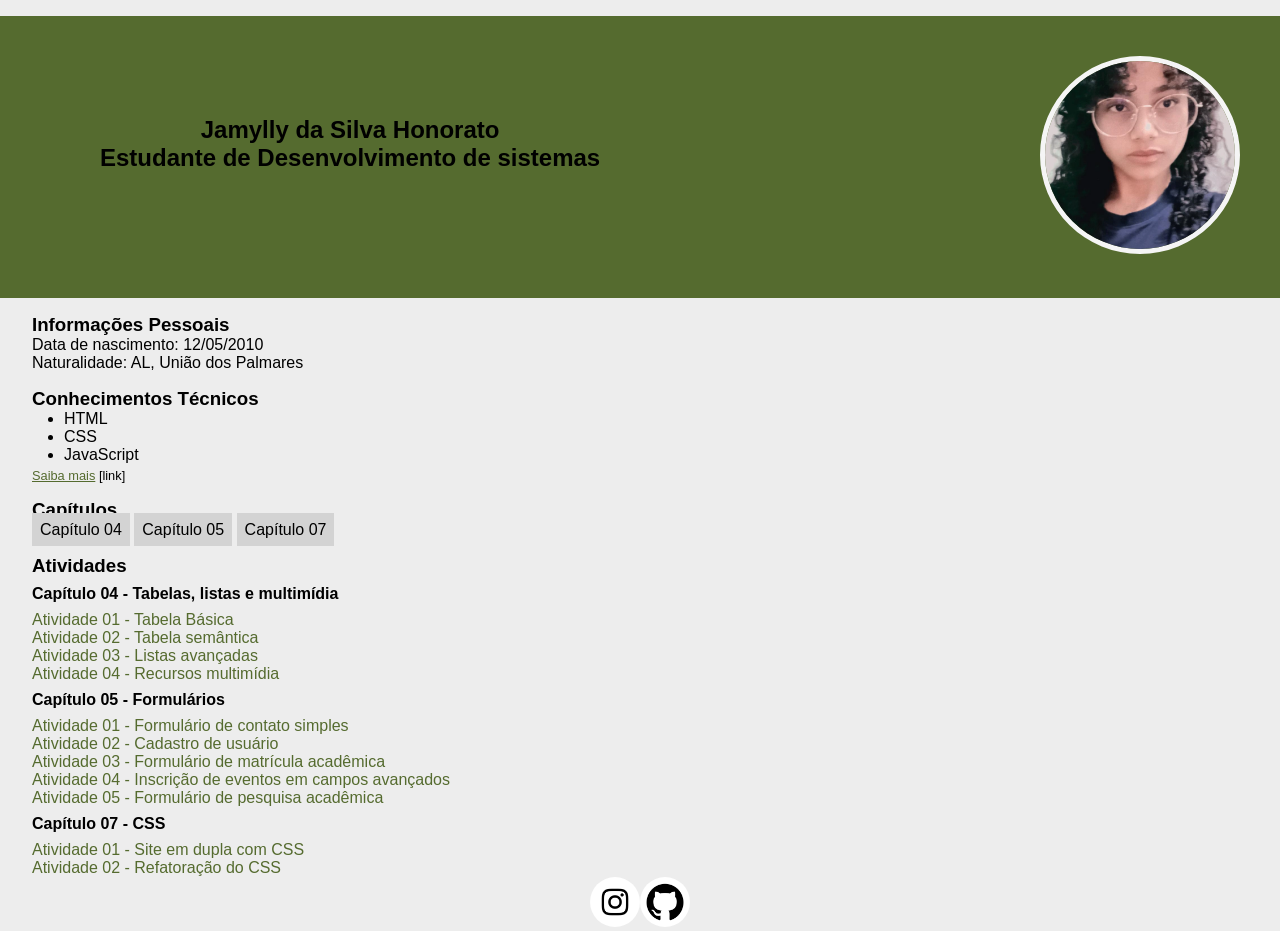
<file: index.html>
<!DOCTYPE html>
<html lang="pt-br">
<head>
  <meta charset="UTF-8">
  <meta name="viewport" content="width=device-width, initial-scale=1.0">
  <link rel="stylesheet" href="style.css">
  <title>Curriculo</title>
</head>

<body>
  <header>
   <div class="cabecalho">
      <section class="apresentacao_nome">
        <h1>Jamylly da Silva Honorato</h1>
        <h2>Estudante de Desenvolvimento de sistemas</h2>
      </section>
      <section class="apresentacao">
        <img src="minha_foto.png" class="minha_foto">
      </section>
    </div>
  </header>
  <main>
    <section class="sobre_mim space">
      <h3>Informações Pessoais</h3>
      <p>Data de nascimento: 12/05/2010</p>
      <p>Naturalidade: AL, União dos Palmares</p>      
    </section>
    
    <section class="curso space">
      <h3>Conhecimentos Técnicos</h3>
      <ul class="lista_curso">
        <li>
          <p>HTML</p>
        </li>
        <li>
          <p>CSS</p>
        </li>
        <li>
          <p>JavaScript</p>
        </li>
      </ul>
      
      <article>
        <aside>
          <a href="https://www2.ifal.edu.br/campus/maceio/ensino/cursos/tecnicos-integrados/desenvolvimento-de-sistemas">Saiba mais</a>
        </aside>       
      </article>
    </section>
    
    <nav class="capitulo">
      <h3>Capítulos</h3>
      <a href="#cap04">Capítulo 04</a>
      <a href="#cap05">Capítulo 05</a>
      <a href="#cap07">Capítulo 07</a>
    </nav>
    
    <nav class="atividade">
      <h3>Atividades</h3>     
      
      <h4 id="cap04">Capítulo 04 - Tabelas, listas e multimídia</h4>
      <ul>
        <li>
          <a href="cap04/at01.html">Atividade 01 - Tabela Básica</a>          
        </li>
        <li>
          <a href="cap04/at02.html">Atividade 02 - Tabela semântica</a>
        </li>
        <li>
          <a href="cap04/at03.html">Atividade 03 - Listas avançadas</a>
        </li>
        <li>
          <a href="cap04/at04.html">Atividade 04 - Recursos multimídia</a>
        </li>
      </ul>
      
      <h4 id="cap05">Capítulo 05 - Formulários</h4>
      <ul>
        <li>
          <a href="cap05/at01.html">Atividade 01 - Formulário de contato simples</a>
        </li>
        <li>
          <a href="cap05/at02.html">Atividade 02 - Cadastro de usuário</a>
        </li>
        <li>
          <a href="cap05/at03.html">Atividade 03 - Formulário de matrícula acadêmica</a>
        </li>
        <li>
          <a href="cap05/at04.html">Atividade 04 - Inscrição de eventos em campos avançados</a>
        </li>
        <li>
          <a href="cap05/at05.html">Atividade 05 - Formulário de pesquisa acadêmica</a>
        </li>
      </ul>
      
      <h4 id="cap07">Capítulo 07 - CSS</h4>
      <ul>
        <li>
          <a href="cap07/at01.html">Atividade 01 - Site em dupla com CSS</a>
        </li>
        <li>
          <a href="cap07/at02.html">Atividade 02 - Refatoração do CSS</a>
        </li>
      </ul>
    </nav>
  </main>
  
  <footer>
    <div class="center">
      <a href=""><img src="instagram.jpg" class="imagem"></a>
      <a href="https://github.com/JsHonorato"><img src="github.jpg" class="imagem"></a>
    </div>
  </footer>
</body>
</html>
</file>
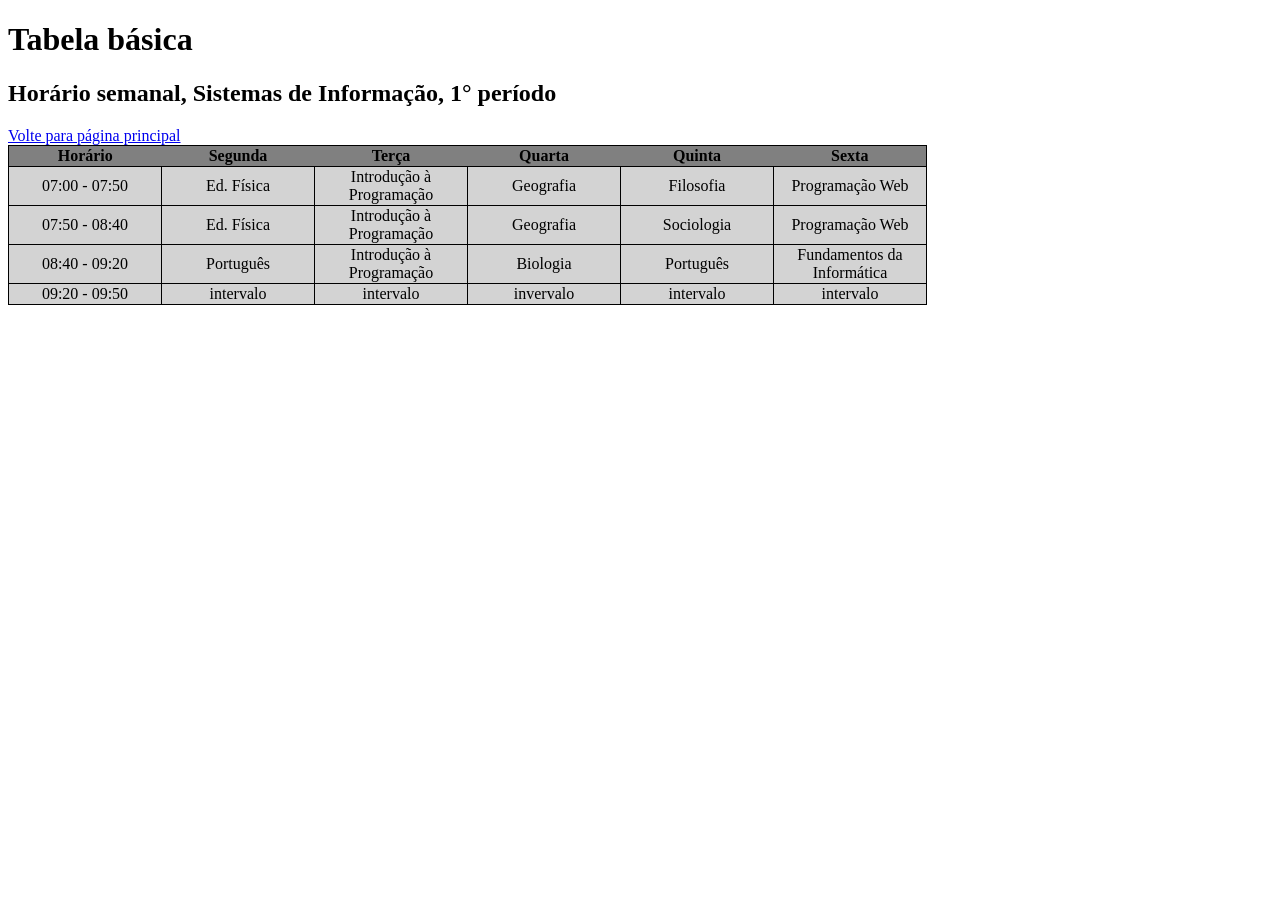
<file: cap04/at01.html>
<!DOCTYPE html>

<html lang="pt-br">

<head>
  <meta charset="UTF-8">
  <meta name="viewport" content="width=device-width, initial-scale=1.0">
  <title>Cap. 04 - AT01 - Tabela Básica</title>
  <style>
  table{
    border: 1px solid black;
    border-collapse: collapse;
    background-color: gray
  }

  td{
    border: 1px solid black;
    width: 150px;
    text-align: center;
    background-color: lightgray;
  }
  </style>
</head>

<body>
  <header>
    <h1>Tabela básica</h1>
    <h2>Horário semanal, Sistemas de Informação, 1° período</h2>
    <a href="../index.html">Volte para página principal</a>
  </header>

  <main>
    <table>
      <tr>
        <th>Horário</th>
        <th>Segunda</th>
        <th>Terça</th>
        <th>Quarta</th>
        <th>Quinta</th>
        <th>Sexta</th>
      </tr>
      <tr>
        <td>07:00 - 07:50</td>
        <td>Ed. Física</td>
        <td>Introdução à Programação</td>
        <td>Geografia</td>
        <td>Filosofia</td>
        <td>Programação Web</td>
      </tr>
      <tr>
        <td>07:50 - 08:40</td>
        <td>Ed. Física</td>
        <td>Introdução à Programação</td>
        <td>Geografia</td>
        <td>Sociologia</td>
        <td>Programação Web</td>
      </tr>
      <tr>
        <td>08:40 - 09:20</td>
        <td>Português</td>
        <td>Introdução à Programação</td>
        <td>Biologia</td>
        <td>Português</td>
        <td>Fundamentos da Informática</td>
      </tr>
      <tr>
        <td>09:20 - 09:50</td>
        <td>intervalo</td>
        <td>intervalo</td>
        <td>invervalo</td>
        <td>intervalo</td>
        <td>intervalo</td>
      </tr>
    </table>
  </main>

  <footer>
    
  </footer>
</body>
</html>
</file>
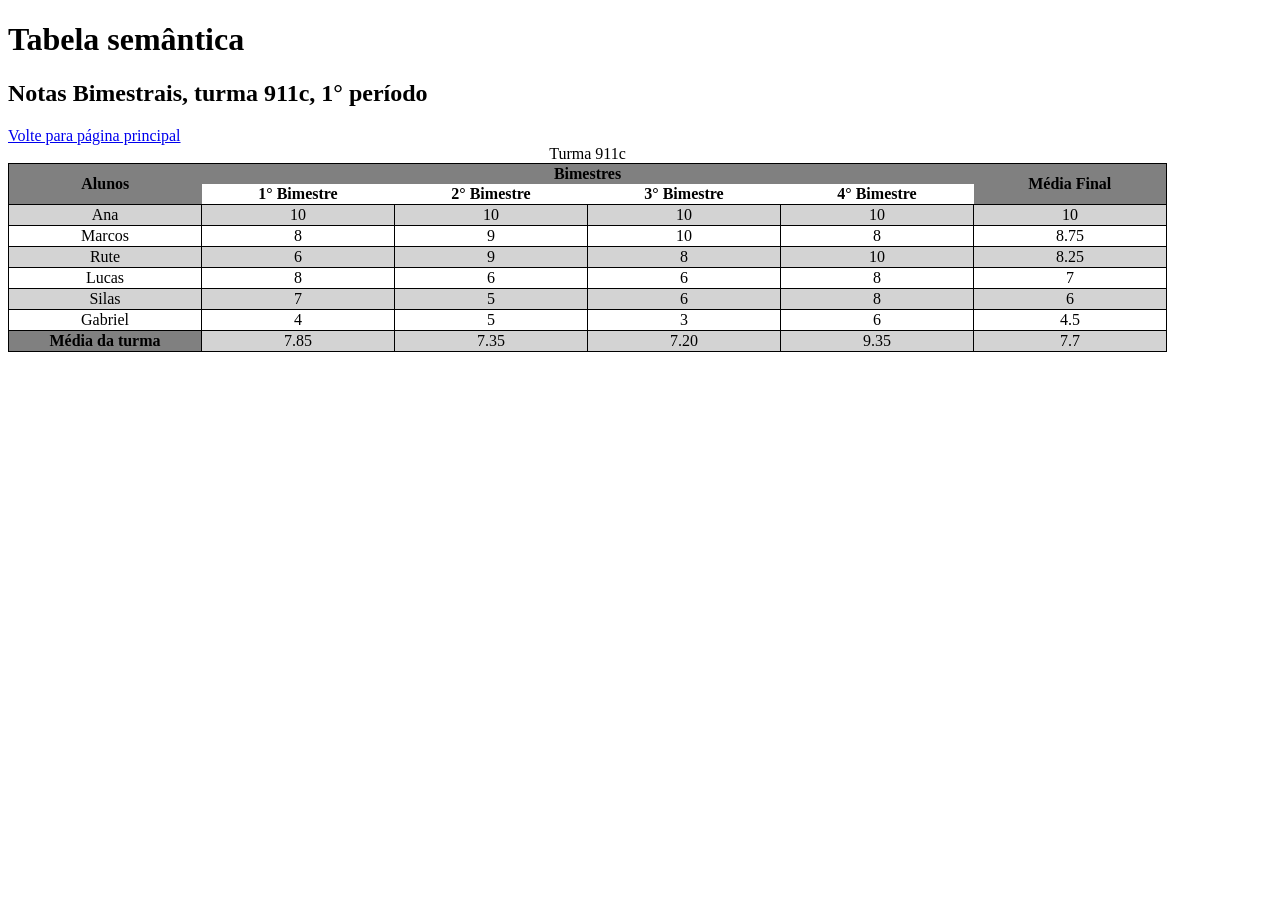
<file: cap04/at02.html>
<!DOCTYPE html>

<html lang="pt-br">

<head>
  <meta charset="UTF-8">
  <meta name="viewport" content="width=device-width, initial-scale=1.0">
  <title>Cap. 04 - AT02 - Tabela Semântica</title>
  <style>
  table{
    border: 1px solid black;
    border-collapse: collapse;
  }

  .cabecalho{
    background-color: gray;
  }

  td{
    border: 1px solid black;
    width: 190px;
    text-align: center;
  }

  tbody tr:nth-child(odd) {
    background-color: lightgray;
  }

  tfoot th {
    background-color: gray;
  }

  tfoot td {
    background-color: lightgray;
  }

  </style>
</head>

<body>

  <header>
    <h1>Tabela semântica</h1>
    <h2>Notas Bimestrais, turma 911c, 1° período</h2>
    <a href="../index.html">Volte para página principal</a>
  </header>

  <main>

    <table>
      <caption>Turma 911c</caption>

      <thead>
        <tr class="cabecalho">
          <th scope="col" rowspan="2">Alunos</th>
          <th scope="col" colspan="4">Bimestres</th>
          <th scope="col" rowspan="2" class="media-cabecalho">Média Final</th>
        </tr>
        <tr>
          <th>1° Bimestre</th>
          <th>2° Bimestre</th>
          <th>3° Bimestre</th>
          <th>4° Bimestre</th>
        </tr>
      </thead>

      <tbody>
        <tr>
          <td>Ana</td>
          <td>10</td>
          <td>10</td>
          <td>10</td>
          <td>10</td>
          <td>10</td>
        </tr>
        <tr>
          <td>Marcos</td>
          <td>8</td>
          <td>9</td>
          <td>10</td>
          <td>8</td>
          <td>8.75</td>
        </tr>
        <tr>
          <td>Rute</td>
          <td>6</td>
          <td>9</td>
          <td>8</td>
          <td>10</td>
          <td>8.25</td>
        </tr>
        <tr>
          <td>Lucas</td>
          <td>8</td>
          <td>6</td>
          <td>6</td>
          <td>8</td>
          <td>7</td>
        </tr>
        <tr>
          <td>Silas</td>
          <td>7</td>
          <td>5</td>
          <td>6</td>
          <td>8</td>
          <td>6</td>
        </tr>
        <tr>
          <td>Gabriel</td>
          <td>4</td>
          <td>5</td>
          <td>3</td>
          <td>6</td>
          <td>4.5</td>
        </tr>
      </tbody>

      <tfoot>
        <tr>
          <th>Média da turma</th>
          <td>7.85</td>
          <td>7.35</td>
          <td>7.20</td>
          <td>9.35</td>
          <td>7.7</td>
        </tr>
      </tfoot>
    </table>

  </main>

  <footer>
    
  </footer>

</body>

</html>
</file>
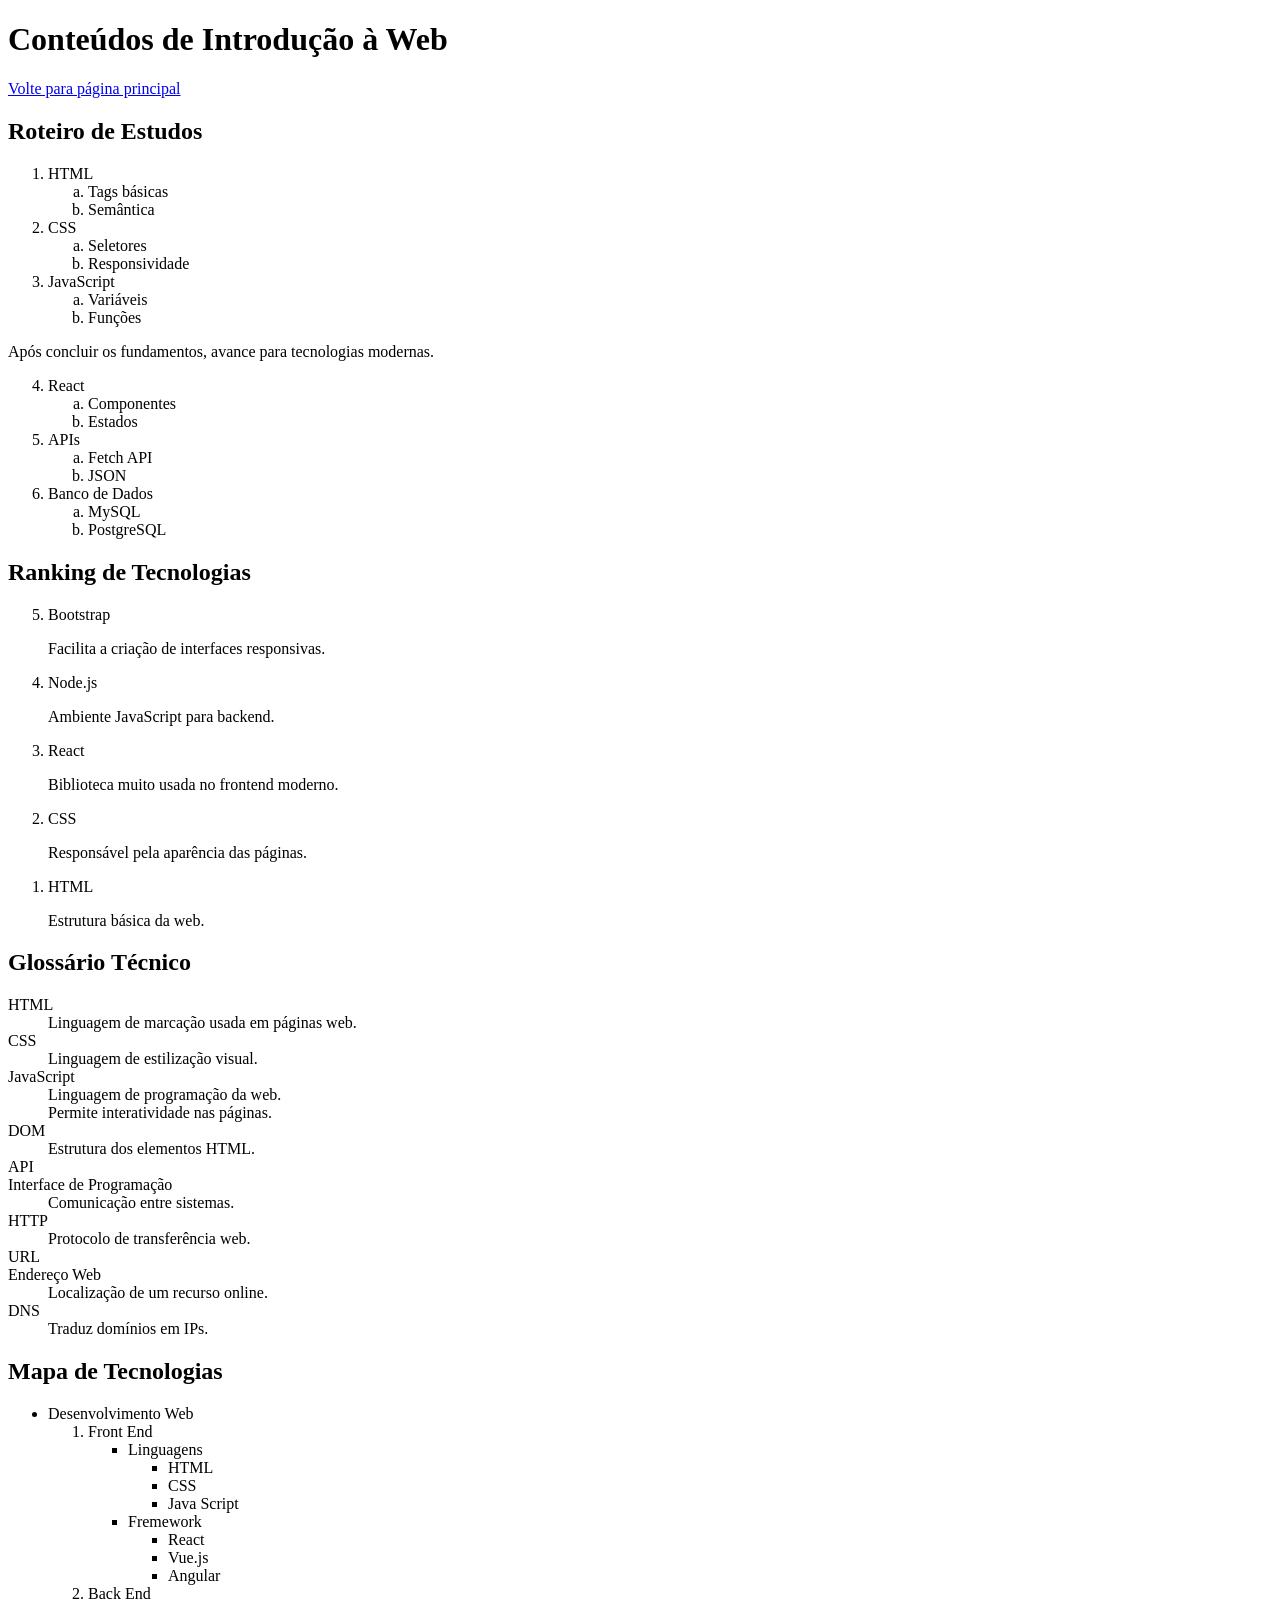
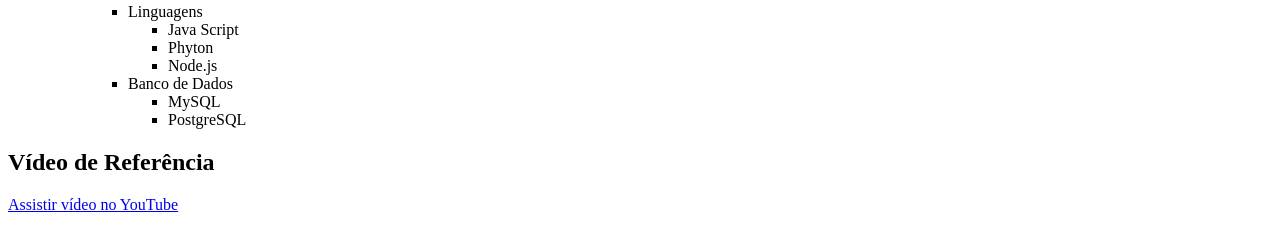
<file: cap04/at03.html>
<!DOCTYPE html>
<html lang="pt-BR">

<head>
  <meta charset="UTF-8">
  <meta name="viewport" content="width=device-width, initial-scale=1.0">
  <title>Cap 04 / AT 03 - Listas Avançadas</title>
</head>

<body>
  <header>
    <h1>Conteúdos de Introdução à Web</h1>
    <a href="../index.html">Volte para página principal</a>
  </header>

  <main>
    <section>
        <h2>Roteiro de Estudos</h2>
        <ol>
            <li>HTML</li>
                <ol type="a">
                    <li>Tags básicas</li>
                    <li>Semântica</li>
                </ol>

            <li>CSS</li>
                <ol type="a">
                    <li>Seletores</li>
                    <li>Responsividade</li>
                </ol>

            <li>JavaScript</li>
                <ol type="a">
                    <li>Variáveis</li>
                    <li>Funções</li>
                </ol>
        </ol>

        <p>Após concluir os fundamentos, avance para tecnologias modernas.</p>

        <ol start="4">
            <li>React</li>
                <ol type="a">
                    <li>Componentes</li>
                    <li>Estados</li>
                </ol>

            <li>APIs</li>
                <ol type="a">
                    <li>Fetch API</li>
                    <li>JSON</li>
                </ol>

            <li>Banco de Dados</li>
                <ol type="a">
                    <li>MySQL</li>
                    <li>PostgreSQL</li>
                </ol>
        </ol>
    </section>

    <section>
        <h2>Ranking de Tecnologias</h2>

        <ol reversed>
            <li>Bootstrap</li>
                <p>Facilita a criação de interfaces responsivas.</p>

            <li>Node.js</li>
                <p>Ambiente JavaScript para backend.</p>

            <li>React</li>
                <p>Biblioteca muito usada no frontend moderno.</p>

            <li>CSS</li>
                <p>Responsável pela aparência das páginas.</p>

            <li>HTML</li>
                <p>Estrutura básica da web.</p>
        </ol>
    </section>

    <section>
        <h2>Glossário Técnico</h2>
        <dl>
            <dt>HTML</dt>
              <dd>Linguagem de marcação usada em páginas web.</dd>

            <dt>CSS</dt>
              <dd>Linguagem de estilização visual.</dd>

            <dt>JavaScript</dt>
              <dd>Linguagem de programação da web.</dd>
              <dd>Permite interatividade nas páginas.</dd>

            <dt>DOM</dt>
              <dd>Estrutura dos elementos HTML.</dd>

            <dt>API</dt>
              <dt>Interface de Programação</dt>
                <dd>Comunicação entre sistemas.</dd>

            <dt>HTTP</dt>
              <dd>Protocolo de transferência web.</dd>

            <dt>URL</dt>
            <dt>Endereço Web</dt>
              <dd>Localização de um recurso online.</dd>

            <dt>DNS</dt>
              <dd>Traduz domínios em IPs.</dd>
        </dl>
    </section>

    <section>
        <h2>Mapa de Tecnologias</h2>

        <ul>
            <li>Desenvolvimento Web</li>
            <ol>
                <li>Front End</li>
                <ul>
                    <li>Linguagens</li>
                    <ul>
                        <li>HTML</li>
                        <li>CSS</li>
                        <li>Java Script</li>
                    </ul>

                    <li>Fremework</li>
                    <ul>
                        <li>React</li>
                        <li>Vue.js</li>
                        <li>Angular</li>
                    </ul>
                </ul>
                <li>Back End</li>
                <ul>
                    <li>Linguagens</li>
                    <ul>
                        <li>Java Script</li>
                        <li>Phyton</li>
                        <li>Node.js</li>
                    </ul>
                    <li>Banco de Dados</li>
                    <ul>
                        <li>MySQL</li>
                        <li>PostgreSQL</li>
                    </ul>
                </ul>
            </ol>
        </ul>
    </section>

    <section>
        <h2>Vídeo de Referência</h2>
        <p><a href="https://youtu.be/Ejkb_YpuHWs?si=mTzE4KKHhxEy-7nh">Assistir vídeo no YouTube</a></p>
    </section>
  </main>

  <footer>
    
  </footer>
</body>
</html>
</file>
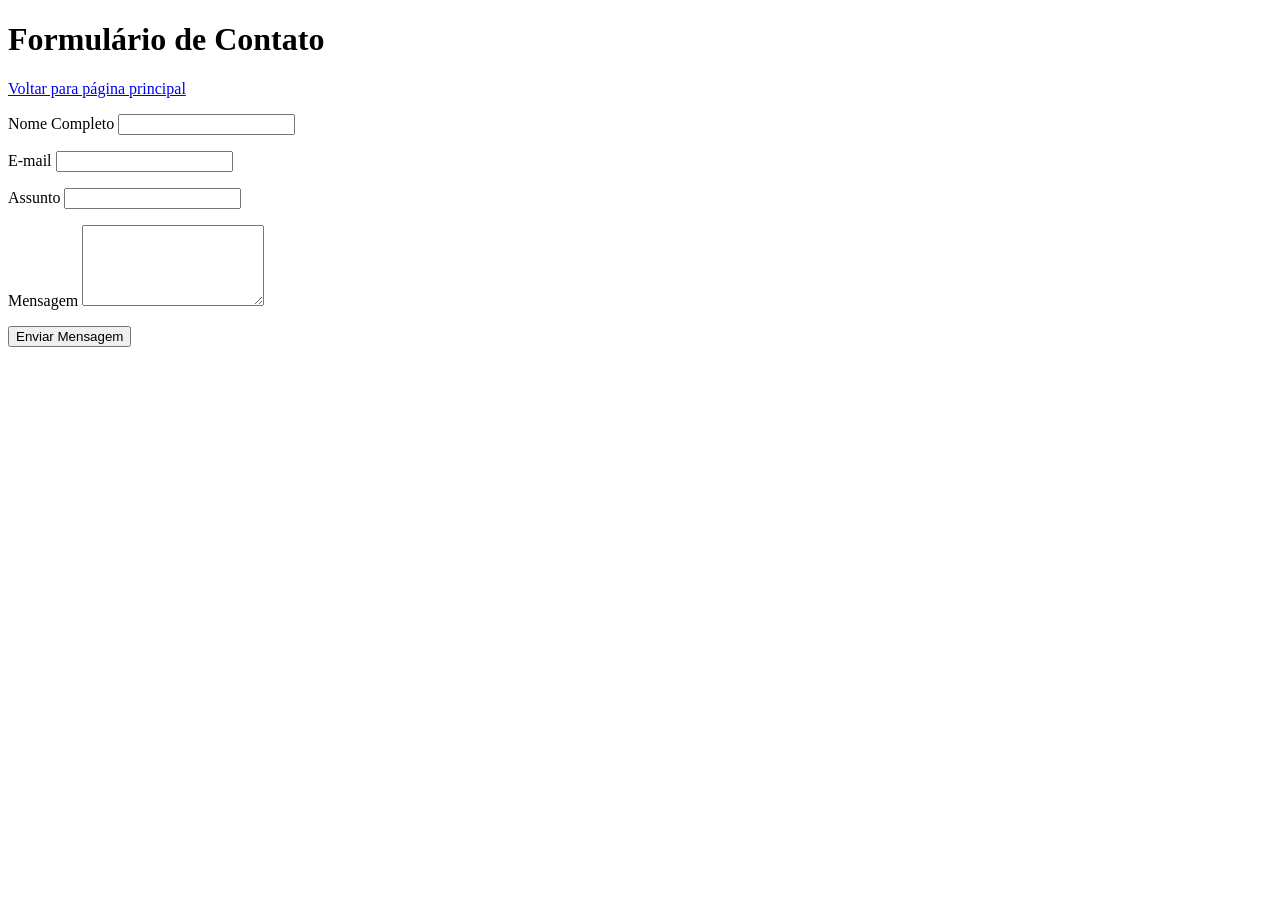
<file: cap05/at01.html>
<!DOCTYPE html>

<html lang="pt-br">
<head>
  <meta charset="UTF-8">
  <meta name="viewport" content="width=device-width, initial-scale=1.0">
  <title>Cap. 05 - AT01 - Formulário de Contato Simples</title>
</head>

<body>
  <header>
    <h1>Formulário de Contato</h1>
    <a href="../index.html">Voltar para página principal</a>
  </header>
  <main>
    <form action="https://httpbin.org/get" method="GET">
      <p><label for="nome">Nome Completo</label>
        <input type="text" id="nome" name="nome">
      </p>
      
      <p><label for="email">E-mail</label>
        <input type="email" id="email" name="email">
      </p>
      
      <p><label for="assunto">Assunto</label>
        <input type="text" id="assunto" name="assunto">
      </p>
      
      <p><label for="mensagem">Mensagem</label>
        <textarea id="mensagem" name="mensagem" rows="5"></textarea>
      </p>
      
      <button type="submit">Enviar Mensagem</button>
    </form>
  </main>
  <footer>
    
  </footer>
</body>
</html>
</file>
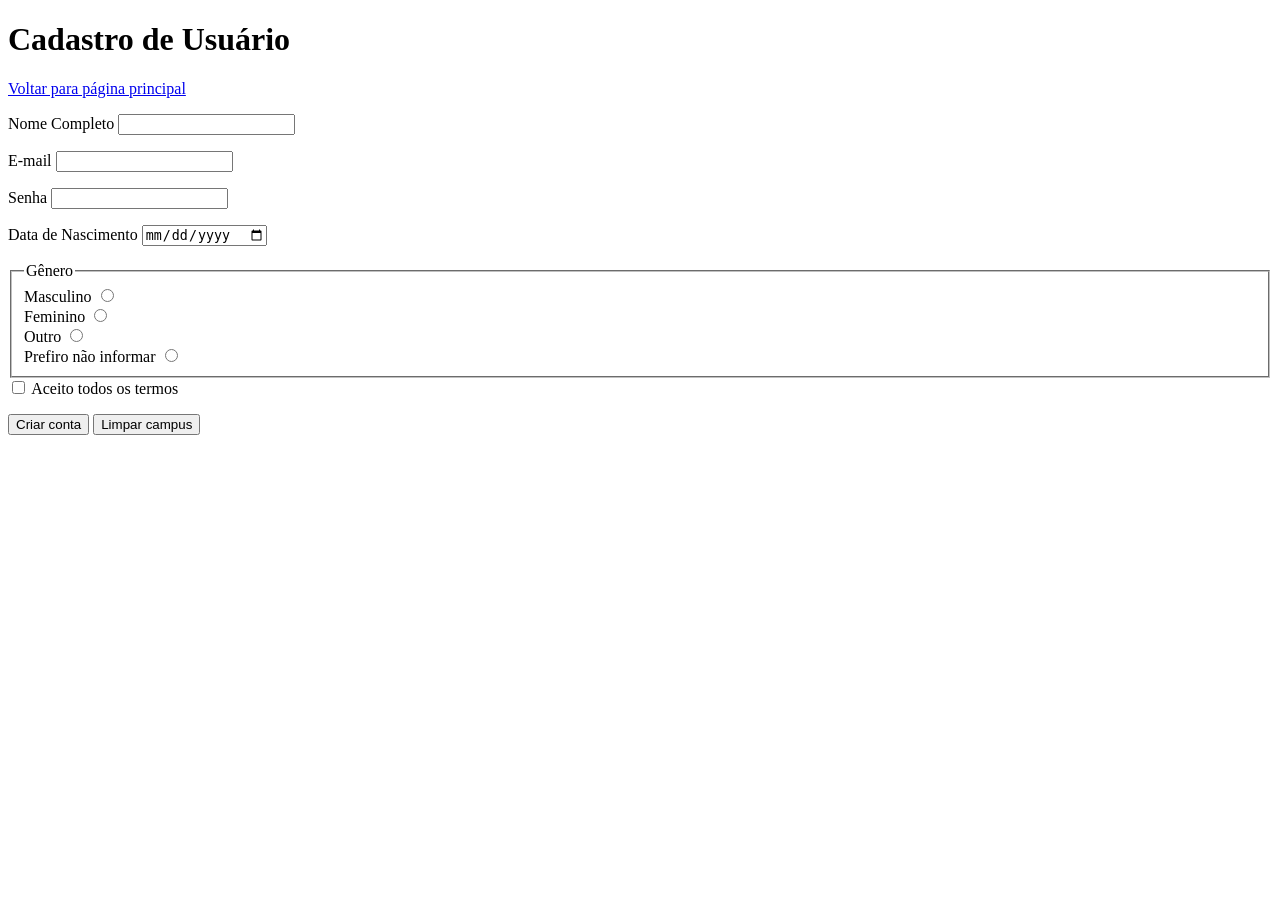
<file: cap05/at02.html>
<!DOCTYPE html>
<html lang="pt-br">
<head>
  <meta charset="UTF-8">
  <meta name="viewport" content="width=device-width, initial-scale=1.0">
  <title> Cap. 05 - AT02 - Cadastro de Usuário</title>
</head>

<body>
  <header>
    <h1>Cadastro de Usuário</h1>
    <a href="../index.html">Voltar para página principal</a>
  </header>
  <main>
    <form action="https://httpbin.org/post" method="POST">
      <p><label for="nome">Nome Completo</label>
        <input type="text" id="nome" name="nome">
      </p>
      
      <p><label for="email">E-mail</label>
        <input
          type="email"
          id="email" name="email"
          required>
      </p>
      
      <p><label for="senha">Senha</label>
        <input
          type="password"
          id="senha" name="senha"
          required
          minlength="8">
      </p>
      
      <p><label for="nascimento">Data de Nascimento</label>
        <input
          type="date"
          id="nascimento" name="nascimento"
          required>
      </p>
      
        <fieldset>
          <legend>Gênero</legend>
          
          <label for="masculino">Masculino</label>
          <input
            type="radio"
            id="masculino" name="genero"
            value="masculino">
          
          <br>
          
          <label for="feminino">Feminino</label>
          <input
            type="radio"
            id="feminino" name="genero"
            value="feminino">
          
          <br>
          
          <label for="outro">Outro</label>
          <input
            type="radio"
            id="outro" name="genero"
            value="outro">
          
          <br>
          
          <label for="prefiro_nao_informar">Prefiro não informar</label>
          <input
            type="radio"
            id="prefiro_nao_informar" name="genero"
            value="prefiro_nao_informar">
        </fieldset>
      
         <input
          type="checkbox"
          id="aceite" name="aceite"
          value="sim"
          required>
      <label for="aceite">Aceito todos os termos</label>
      
      <p><button type="submit">Criar conta</button>
      <button type="reset">Limpar campus</button>
     </p>
    </form>
  </main>
  <footer>
    
  </footer>
</body>
</html>
</file>
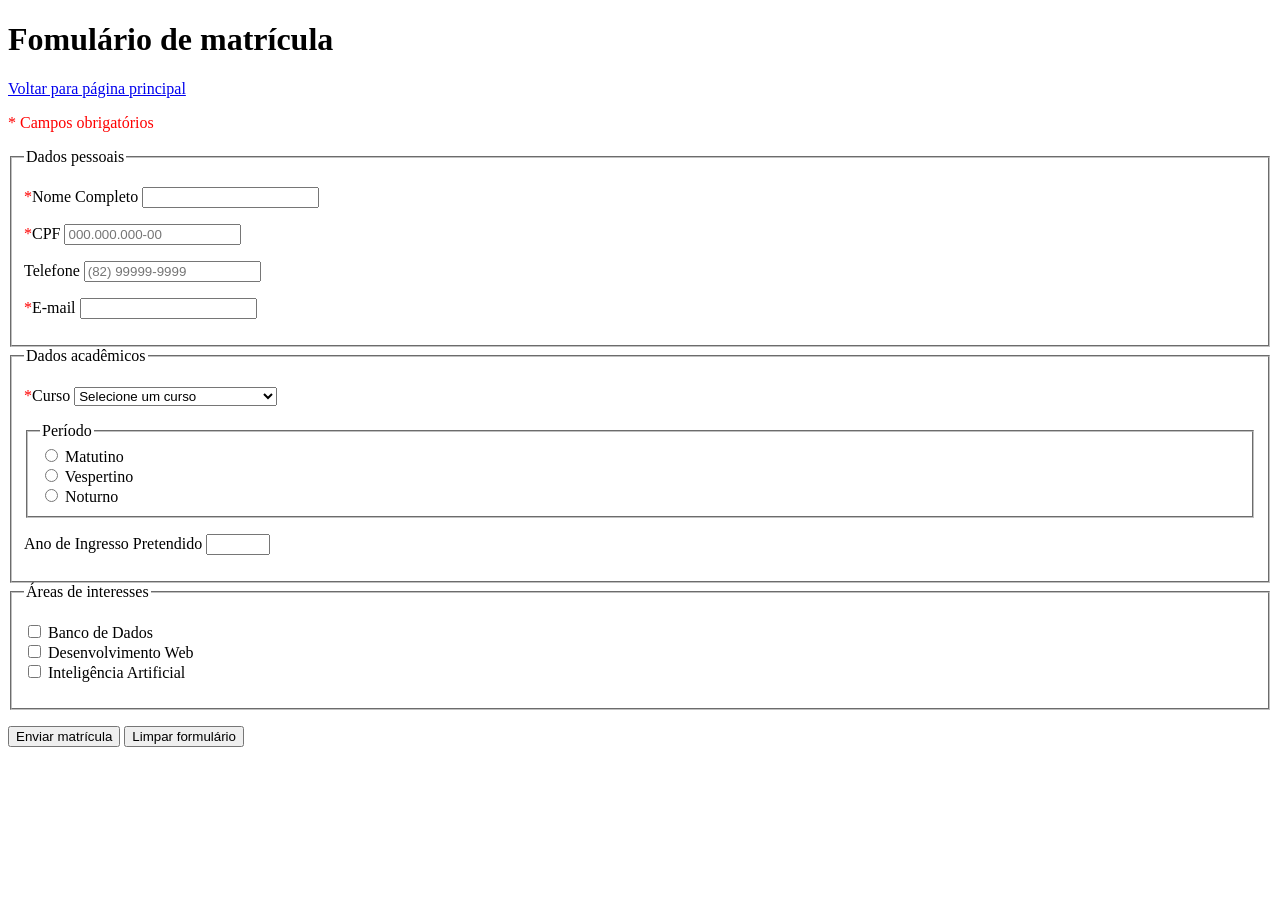
<file: cap05/at03.html>
<!DOCTYPE html>
<html lang="pt-br">
<head>
  <meta charset="UTF-8">
  <meta name="viewport" content="width=device-width, initial-scale=1.0">
  <title>Cap. 05 - AT03 - Formulário de Matrícula Acadêmica</title>
</head>

<body>
  <header>
    <h1>Fomulário de matrícula</h1>
     <a href="../index.html">Voltar para página principal</a>
  </header>
  <main>
    <p style="color:red">* Campos obrigatórios</p>
    
    <form action="https://httpbin.org/post" method="POST">
      <section title="Campus de dados pessoais">
        <fieldset>
          <legend>Dados pessoais</legend>
        
          <p><label for="nome"><span style="color:red">*</span>Nome Completo</label>
            <input
              type="text"
              id="nome" name="nome"
              required
              minlength="5"
              maxlength="100">
         </p>
        
         <p><label for="cpf"><span style="color:red">*</span>CPF</label>
           <input
             type="text"
             id="cpf" name="cpf"
             required
             pattern="\d{3}\.\d{3}\.\d{3}-\d{2}"
             placeholder="000.000.000-00"
             title="CPF no
formato
000.000.000-00">
         </p>
        
          <p><label for="telefone">Telefone</label>
            <input
              type="tel"
              id="telefone" name="telefone"
              pattern="\(\d{2})\s\d{4,5}-\d{4}"
              placeholder="(82) 99999-9999">
          </p>
        
          <p><label for="email"><span style="color:red">*</span>E-mail</label>
            <input
              type="email"
              id="email" name="email"
              required>
          </p>
        </fieldset>
      </section>
      
      <section title="Campus Acadêmico">
        <fieldset>
          <legend>Dados acadêmicos</legend>
          
          <p><label for="curso"><span style="color:red">*</span>Curso</label>
            <select id="curso" name="curso" required>
              <option value="">Selecione um curso</option>
              
              <optgroup label="Computação">
                <option value="sitm-informacao">Sistemas de Informação</option>
                <option value="cien-computacao">Ciência da Computação</option>
                <option value="eng-computacao">Engenharia da Computação</option>
              </optgroup>
              
              <optgroup label="Gestão">
                <option value="adm">Administração</option>
                <option value="cien-contaveis">Ciências Contáveis</option>
              </optgroup>
            </select>
          </p>
          <fieldset>
            <legend>Período</legend>
            
              <input
                type="radio"
                id="matutino" name="periodo"
                value="matutino">
              <label for="matutino">Matutino</label>
            
            <br>
            
              <input
                type="radio"
                id="vespertino" name="periodo"
                value="vespertino">
              <label for="vespertino">Vespertino</label>
            
            <br>
            
            <input
              type="radio"
              id="noturno" name="periodo"
              value="noturno">
            <label for="noturno">Noturno</label>
          </fieldset>
          
          <p><label for="ano_ingresso" class="label-obrigatorio">Ano de Ingresso Pretendido</label>
            <input
              type="number"
              id="ano_ingresso" name="ano_ingresso"
              min="2025"
              max="2030"
              required>
          </p>
        </fieldset>
      </section>
      
      <section title="Interesses na área">
        <fieldset>
          <legend>Áreas de interesses</legend>
          
          <p>
          <input type="checkbox" id="banco_dados" name="interesses[]" value="banco_dados">
          <label for="banco_dados">Banco de Dados</label><br>
          
          <input type="checkbox" id="desenv_web" name="interesses[]" value="desenv_web"> 
          <label for="desenv_web">Desenvolvimento Web</label><br>

          <input type="checkbox" id="int_artificial" name="interesses[]" value="int_artificial">
          <label for="int_artificial">Inteligência Artificial</label>
         </p> 
        </fieldset>
      </section>
      
      <p>
        <button type="submit">Enviar matrícula</button>
        <button type="reset">Limpar formulário</button>
      </p>
    </form>
  </main>
  
  <footer>
    
  </footer>
</body>
</html>
</file>
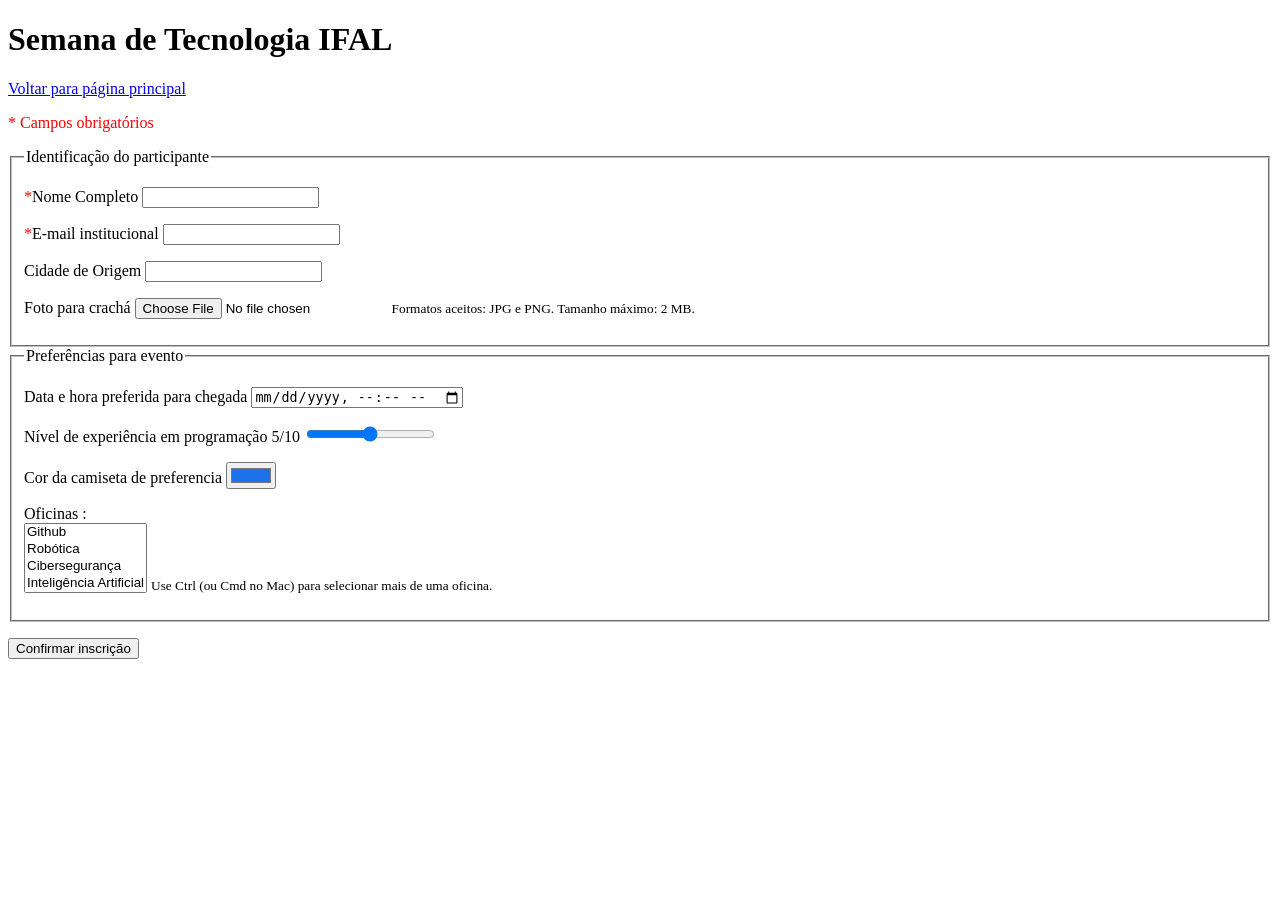
<file: cap05/at04.html>
<!DOCTYPE html>
<html lang="pt-br">
<head>
  <meta charset="UTF-8">
  <meta name="viewport" content="width=device-width, initial-scale=1.0">
  <title>Cap. 05 - AT04 - Incrição de Eventos em Campos Avançados</title>
</head>

<body>
  <header>
    <h1>Semana de Tecnologia IFAL</h1>
     <a href="../index.html">Voltar para página principal</a>
  </header>
  
  <main>
    <p style="color:red">* Campos obrigatórios</p>
    
    <form action="https://httpbin.org/post" method="POST" enctype="multipart/form-data">
      <fieldset>
        <legend>Identificação do participante</legend>
        
        <p><label for="nome"><span style="color:red" aria-hidden="true">*</span>Nome Completo</label>
          <input
            type="text"
            id="nome" name="nome"
            required
          >
        </p>
        
        <p><label for="email"><span style="color:red" aria-hidden="true">*</span>E-mail institucional</label>
          <input
            type="email"
            id="email" name="email"
            required
          >
        </p>
        
        <p><label for="cidade">Cidade de Origem</label>
          <input
            type="text"
            id="cidade" name="cidade"
            list="sugestoes-cidade"
          >
          <datalist id="sugestoes-cidade">
            <option>Maceió</option>
            <option>Rio Largo</option>
            <option>União dos Palmares</option>
            <option>Murici</option>
            <option>Arapiraca</option>
            <option>Penedo</option>
            <option>Atalaia</option>
            <option>Viçosa</option>
          </datalist>
        </p>
        
        <p><label for="foto">Foto para crachá</label>
          <input
            type="file"
            id="foto" name="foto"
            accept="image/jpeg, image/png"
            aria-describedby="dica-foto"           
          >
          
          <small id="dica-foto">Formatos aceitos: JPG e PNG. Tamanho máximo: 2 MB.</small>
        </p>
      </fieldset>
      
      <fieldset>
        <legend>Preferências para evento</legend>
        
        <p><label for="chegada">Data e hora preferida para chegada</label>
          <input
            type="datetime-local"
            id="chegada" name="chegada"
          >
        </p>
        
        <p><label for="experiencia">Nível de experiência em programação <span id="valor-experiencia">5</span>/10</label>
          <input
            type="range"
            id="experiencia" name="experiencia"
            min="0" max="10"
            step="1"
            value="5"
            oninput="document.getElementById('valor-experiencia').textContent = this.value"
          >
        </p>
        
        <p><label for="cor_camiseta">Cor da camiseta de preferencia</label>
          <input
            type="color"
            id="cor_camiseta" name="cor_camiseta"
            value="#1a73e8"
          >
        </p>
        
        <p><label for="oficinas">Oficinas :</label><br>
          <select multiple size="4" id="oficinas" name="oficinas[]" aria-describedby="dica-selecao">
            <option>Github</option>
            <option>Robótica</option>
            <option>Cibersegurança</option>
            <option>Inteligência Artificial</option>
            <option>Linguagem Python</option>
          </select>
          
          <small id="dica-selecao">Use Ctrl (ou Cmd no Mac) para selecionar mais de uma oficina.</small>
        </p>
      </fieldset>
      
      <input type="hidden" name="edicao" value="2026" />
      
      <p>
        <button type="submit">Confirmar inscrição</button>
      </p>
    </form>
  </main>
  
  <footer>
    
  </footer>
</body>
</html>
</file>
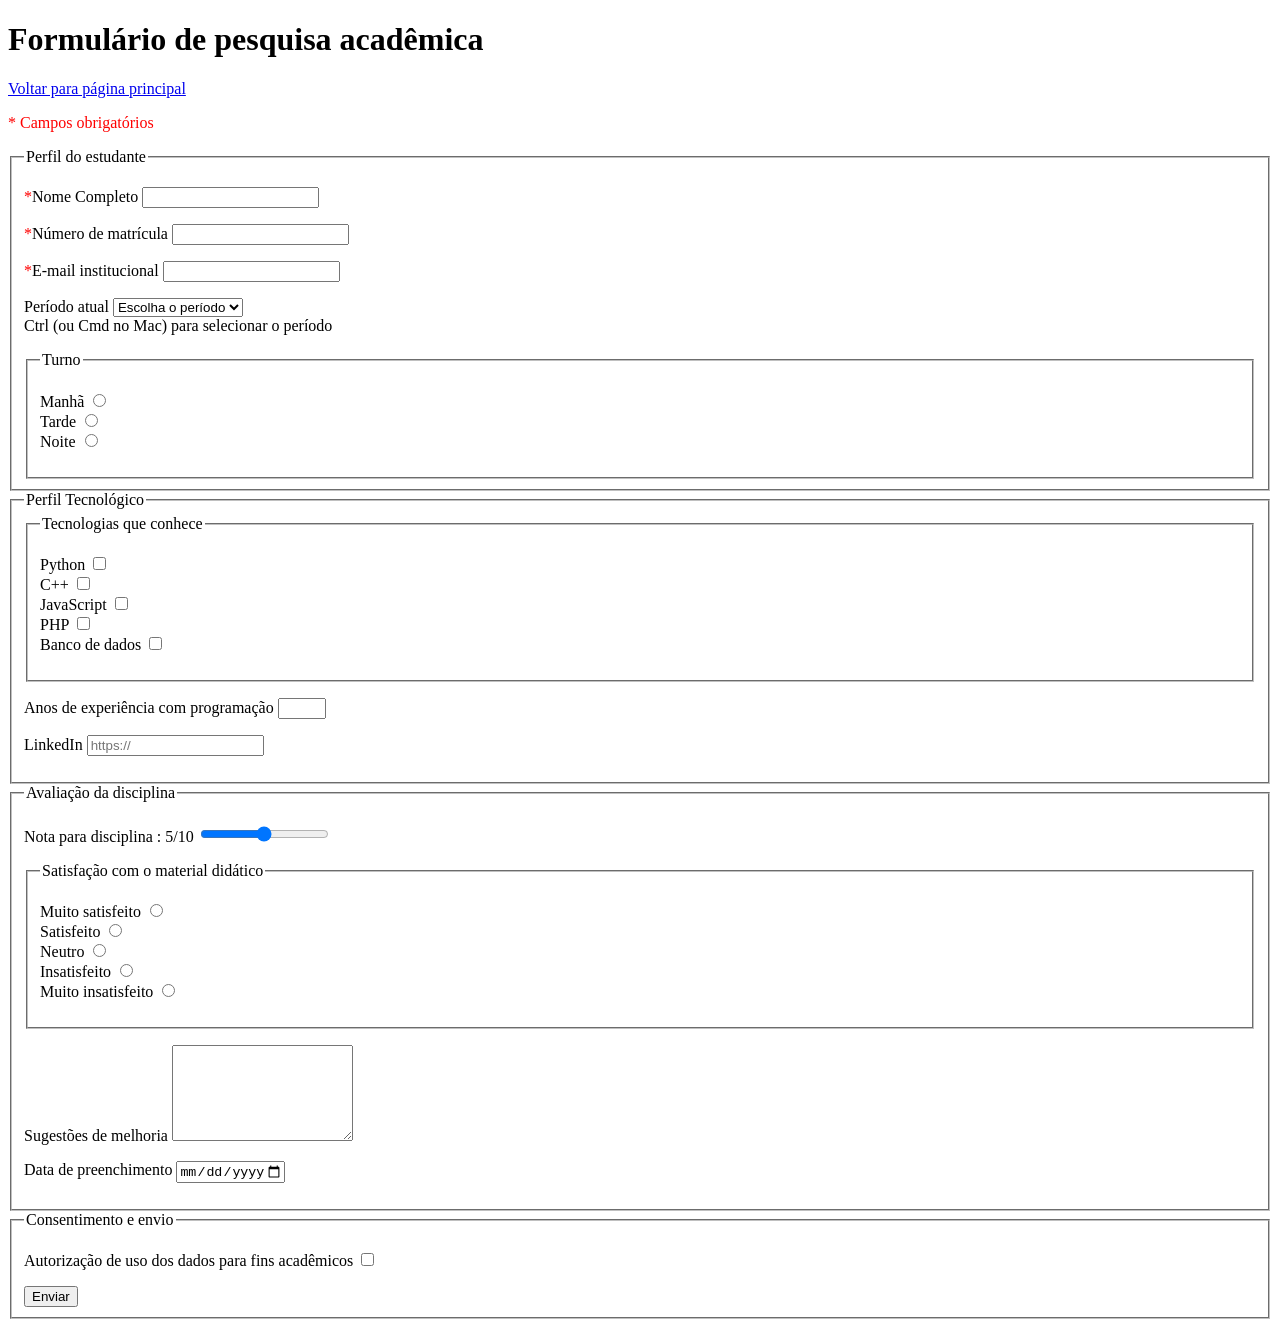
<file: cap05/at05.html>
<!DOCTYPE html>
<html lang="pt-br">
<head>
  <meta charset="UTF-8">
  <meta name="viewport" content="width=device-width, initial-scale=1.0">
  <title>Cap. 05 - AT05 - Formulário de Pesquisa Acadêmica</title>
</head>

<body>
  <header>
    <h1>Formulário de pesquisa acadêmica</h1>
     <a href="../index.html">Voltar para página principal</a>
  </header>
  
  <main>
    <p style="color:red">* Campos obrigatórios</p>
    
    <form action="https://httpbin.org/post" method="POST" novalidate>
      <fieldset>
        <legend>Perfil do estudante</legend>
        
        <p><label for="nome"><span style="color:red" aria-hidden="true">*</span>Nome Completo</label>
          <input
            type="text"
            id="nome" name="nome"
            aria-required="true"
            autocomplete
          >
        </p>
        
        <p><label for="matricula"><span style="color:red" aria-hidden="true">*</span>Número de matrícula</label>
          <input
            type="text"
            id="matricula" name="matricula"
            pattern="\d{7}"
            aria-required="true"
          >
        </p>
        
        <p><label for="email"><span style="color:red" aria-hidden="true">*</span>E-mail institucional</label>
          <input
            type="email"
            id="email" name="email"
            pattern="[a-zA-Z0-9._%+\-]+@ifal\.edu\.br"
            autocomplete=""
            aria-required="true"
            aria-invalid="false"
            aria-describedby="erro-email"
            onblur="validarEmail(this)"
          >
        </p>
        
        <p id="erro-email" role="alert"></p>
        
        <p><label for="periodo">Período atual</label>
          <select id="periodo" name="periodo" required aria-describadby="dica-periodo">
            <option value="">Escolha o período</option>
            
            <option value="1p">1° período</option>
            <option value="2p">2° período</option>
            <option value="3p">3° período</option>
            <option value="4p">4° período</option>
            <option value="5p">5° período</option>
            <option value="6p">6° período</option>
            <option value="7p">7° período</option>
            <option value="8p">8° período</option>
          </select>
          
          <br>
          
          <smal id="dica-periodo">Ctrl (ou Cmd no Mac) para selecionar o período</smal>
        </p>
        
        <fieldset>
          <legend>Turno</legend>
          
          <p>           
            <label for="manha">Manhã</label>
            <input type="radio" id="manha" name="turno" value="manha">           
            
            <br>
          
           <label for="tarde">Tarde</label>
            <input type="radio" id="tarde" name="turno" value="tarde">           
            
            <br>
          
           <label for="noite">Noite</label>
            <input type="radio" id="noite" name="turno" value="noite">           
          </p>
        </fieldset>
      </fieldset>
      
      <fieldset>
        <legend>Perfil Tecnológico</legend>
        
        <fieldset>
          <legend>Tecnologias que conhece</legend>
          
          <p>
            <label for="python">Python</label>
            <input
            type="checkbox"
            id="python" name="conhecimento[]"
            value="python"
            >
            
            <br>
            
            <label for="c++">C++</label>
            <input
              type="checkbox"
              id="c++" name="conhecimento[]"
              value="c++"
            >
            
            <br>
            
            <label for="javascript">JavaScript</label>
            <input
              type="checkbox"
              id="javascript" name="conhecimento[]"
              value="js"
            >
            
            <br>
            
            <label for="php">PHP</label>
            <input
              type="checkbox"
              id="php" name="conhecimento[]"
              value="php"
            >
            
            <br>
            
            <label for="banco_dados">Banco de dados</label>
            <input
              type="checkbox"
              id="banco_dados" name="conhecimento[]"
            >
          </p>
        </fieldset>
        
        <p><label for="anos_programacao">Anos de experiência com programação</label>
          <input
            type="number"
            id="anos_programacao" name="anos_programacao"
            min="0" max="30"
          >
        </p>
        
        <p><label for="url">LinkedIn</label>
          <input
            type="url"
            id="url" name="url"
            placeholder="https://"
          >
        </p>
      </fieldset>
      
      <fieldset>
        <legend>Avaliação da disciplina</legend>
        
        <p><label for="nota">Nota para disciplina : <span id="valor_nota">5</span>/10</label>
          <input
            type="range"
            id="nota" name="nota"
            min="0" max="10"
            step="1"
            value="5"
          >
        </p>
        
        <fieldset>
          <legend>Satisfação com o material didático</legend>
          
          <p>
            <label for="muito_satisfeito">Muito satisfeito</label>
            <input type="radio" id="muito_satisfeito" name="material_didatico" value="muito_satisfeito">
            
            <br>
            
            <label for="satisfeito">Satisfeito</label>
            <input type="radio" id="satisfeito" name="material_didatico" value="satisfeito">
            
            <br>
            
            <label for="neutro">Neutro</label>
            <input type="radio" id="neutro" name="material_didatico" value="neutro">
            
            <br>
            
            <label for="insatisfeito">Insatisfeito</label>
            <input type="radio" id="insatisfeito" name="material_didatico" value="insatisfeito">
            
            <br>
            
            <label for="muito_insatisfeito">Muito insatisfeito</label>
            <input type="radio" id="muito_insatisfeito" name="material_didatico" value="muito_insatisfeito">
          </p>
                           
        </fieldset>
        
        <p><label for="sugestao">Sugestões de melhoria</label>
           <textarea id="sugestao" name="sugestao" rows="6" maxlength="1000"></textarea>
        </p>
        
        <p><label for="data_preenchimento">Data de preenchimento</label>
          <input
            type="date"
            id="data_preenchimento" name="data"
            required
          >
        </p>
      </fieldset>
      
      <fieldset>
        <legend>Consentimento e envio</legend>
        
        <p><label for="consentimento">Autorização de uso dos dados para fins acadêmicos</label>
          <input type="checkbox" id="consentimento" name="consentimento" value="aceito" required>
        </p>
        
        <input type="hidden" name="pesquisa_id" value="PWEB1-2026-1">
        
        <button type="submit">Enviar</button>
      </fieldset>
    </form>
  </main>
  
  <footer>
    
  </footer>
  
  <script>
  function validarEmail(campo) {
   const erro = document.getElementById('erro-email');
   if (!campo.value.endsWith('@ifal.edu.br')) {
     erro.textContent = 'Informe seu e-mail institucional (@ifal.edu.br)';
     campo.setAttribute('aria-invalid', 'true');
   } 
    else {
      erro.textContent = '';
      campo.setAttribute('aria-invalid', 'false');
    }
 }
  
  document.getElementById('data_preenchimento').max =
  new Date().toISOString().split('T')[0];
  </script>
</body>
</html>
</file>
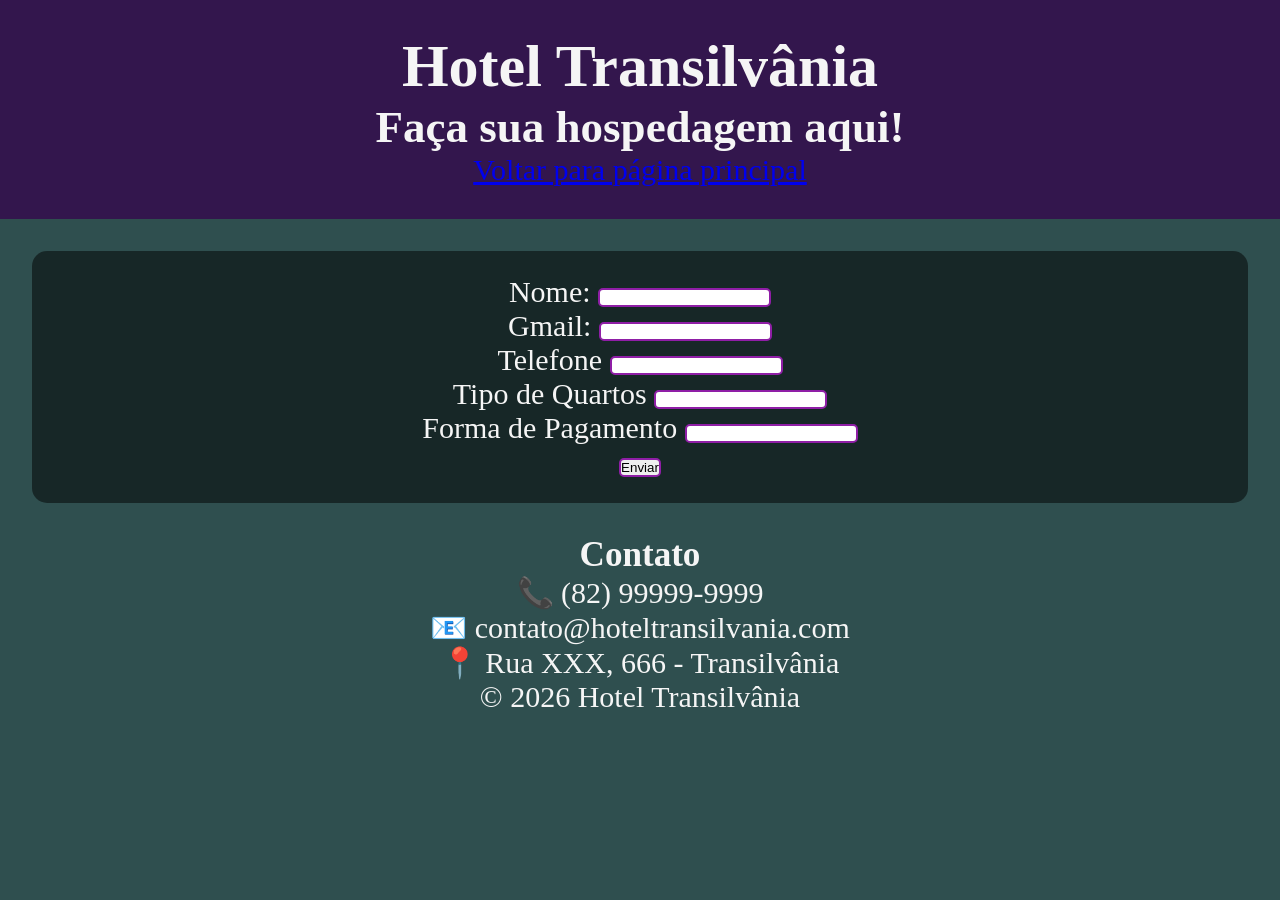
<file: cap07/at01.html>
<!DOCTYPE html>
<html lang="pt-br">
<head>
  <meta charset="UTF-8">
  <meta name="viwerport" content="width=device-width, initial-scale=1.0">
  <title>Cap. 07 - AT01 - Site em Dupla com CSS</title>
  <link rel="stylesheet" href="styles/styleAT01.css">
</head>

<body>
  <header>
    <h1>Hotel Transilvânia</h1>
    <h2>Faça sua hospedagem aqui!</h2>   
    <a href="../index.html">Voltar para página principal</a>
  </header>

  <main>
    <!-- Isso é uma sessão para contatos, que tal?-->
    <section>  
      <form action="cadastro.js" class="cadastro">      
      <p><label for="inome">Nome:</label>
      <input type="text" name="nome" id="inome"></p>

      <p><label for="igmail">Gmail:</label>
      <input type="gmail" name="gmail" id="igmail"></p>

      <p><label for="itelefone">Telefone</label>
      <input type="tel" name="telefone" id="itelefone"></p>

          <p><label for="quarto">Tipo de Quartos</label>
             <input
               type="select"
               id="quarto"
               name="quarto"
               list="quartos"></p>

                    <datalist id="quartos">

                        <option value="Quarto Padrão">
                        <option value="Suíte de Luxo">
                        </datalist>

                            <p><label for="pagamento">
                        Forma de Pagamento
                    </label>

                    <input
                        type="select"
                        id="pagamento"
                        name="pagamento"
                        list="pagamentos"></p>

                    <datalist id="pagamentos">

                        <option value="Dinheiro">
                        <option value="Pix">
                            <option value="Cartão De Crédito">
                        </datalist>                  

      <input type="submit" value="Enviar" class="botao">
     </form>    
    </section>
  </main>

  <footer>
  <h3>Contato</h3>
  <p>📞 (82) 99999-9999</p>
  <p>📧 contato@hoteltransilvania.com</p>
  <p>📍 Rua XXX, 666 - Transilvânia</p>
  <p>&copy; 2026 Hotel Transilvânia</p>
  </footer>
</body>
</html>
</file>
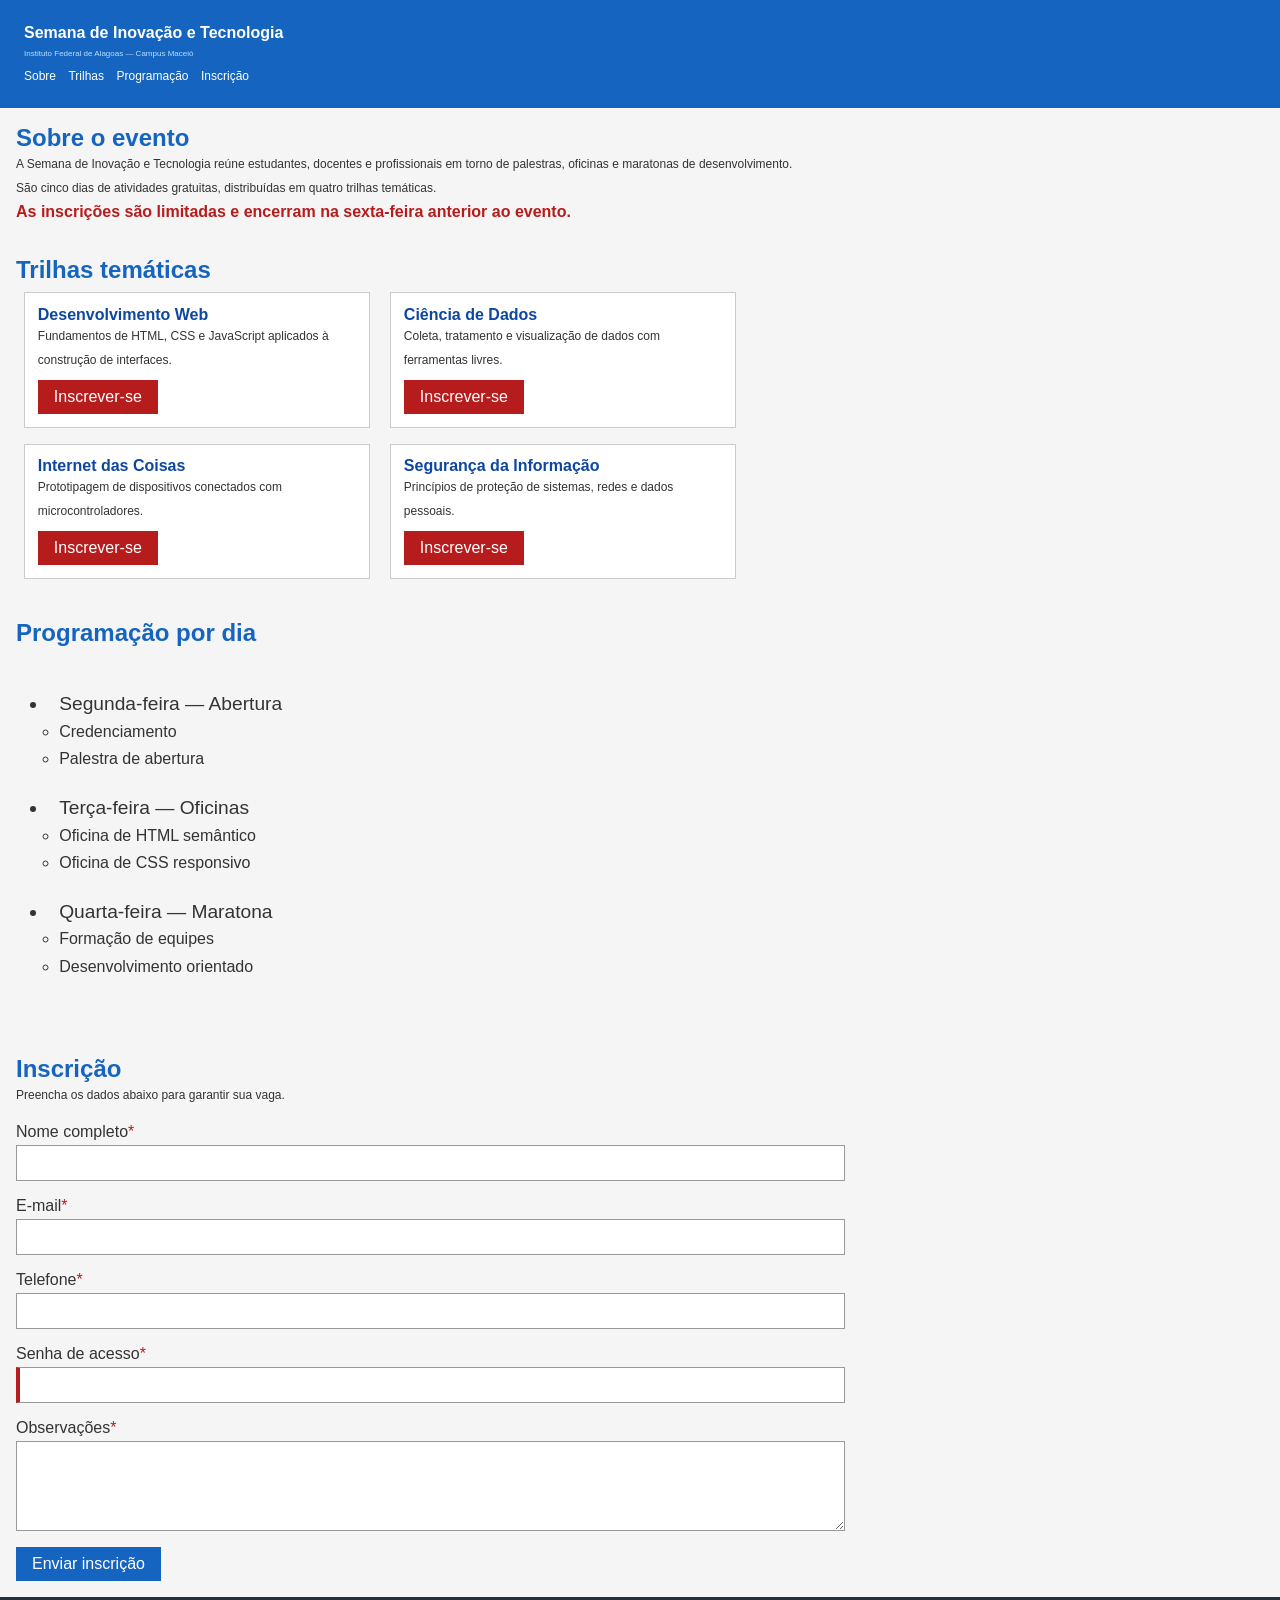
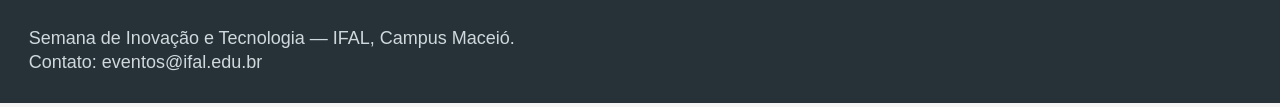
<file: cap07/at02.html>
<!DOCTYPE html>
<html lang="pt-BR">
<head>
  <meta charset="UTF-8">
  <meta name="viewport" content="width=device-width, initial-scale=1.0">
  <title>Semana de Inovação e Tecnologia — IFAL</title>
  <!--
    ATENÇÃO: este arquivo HTML NÃO deve ser modificado.
    Toda a atividade é resolvida exclusivamente no arquivo atv01.css.
  -->
  <link rel="stylesheet" href="styles/styleAT02.css">
</head>
<body>

  <header class="cabecalho">
    <h1>Semana de Inovação e Tecnologia</h1>
    <p class="subtitulo">Instituto Federal de Alagoas — Campus Maceió</p>
    <nav class="menu">
      <ul>
        <li><a href="#sobre">Sobre</a></li>
        <li><a href="#trilhas">Trilhas</a></li>
        <li><a href="#programacao">Programação</a></li>
        <li><a href="#inscricao">Inscrição</a></li>
      </ul>
    </nav>
  </header>

  <main>

    <section id="sobre" class="secao">
      <h2>Sobre o evento</h2>
      <p>A Semana de Inovação e Tecnologia reúne estudantes, docentes e profissionais em torno de palestras, oficinas e maratonas de desenvolvimento.</p>
      <p>São cinco dias de atividades gratuitas, distribuídas em quatro trilhas temáticas.</p>
      <p class="destaque">As inscrições são limitadas e encerram na sexta-feira anterior ao evento.</p>
    </section>

    <section id="trilhas" class="secao">
      <h2>Trilhas temáticas</h2>
      <div class="grade">
        <article class="cartao">
          <h3>Desenvolvimento Web</h3>
          <p>Fundamentos de HTML, CSS e JavaScript aplicados à construção de interfaces.</p>
          <a href="#inscricao" class="botao">Inscrever-se</a>
        </article>
        <article class="cartao">
          <h3>Ciência de Dados</h3>
          <p>Coleta, tratamento e visualização de dados com ferramentas livres.</p>
          <a href="#inscricao" class="botao">Inscrever-se</a>
        </article>
        <article class="cartao">
          <h3>Internet das Coisas</h3>
          <p>Prototipagem de dispositivos conectados com microcontroladores.</p>
          <a href="#inscricao" class="botao">Inscrever-se</a>
        </article>
        <article class="cartao">
          <h3>Segurança da Informação</h3>
          <p>Princípios de proteção de sistemas, redes e dados pessoais.</p>
          <a href="#inscricao" class="botao">Inscrever-se</a>
        </article>
      </div>
    </section>

    <section id="programacao" class="secao">
      <h2>Programação por dia</h2>
      <ul class="lista-dias">
        <li>Segunda-feira — Abertura
          <ul>
            <li>Credenciamento</li>
            <li>Palestra de abertura</li>
          </ul>
        </li>
        <li>Terça-feira — Oficinas
          <ul>
            <li>Oficina de HTML semântico</li>
            <li>Oficina de CSS responsivo</li>
          </ul>
        </li>
        <li>Quarta-feira — Maratona
          <ul>
            <li>Formação de equipes</li>
            <li>Desenvolvimento orientado</li>
          </ul>
        </li>
      </ul>
    </section>

    <section id="inscricao" class="secao">
      <h2>Inscrição</h2>
      <p>Preencha os dados abaixo para garantir sua vaga.</p>
      <form class="formulario">
        <label for="nome">Nome completo</label>
        <input type="text" id="nome" name="nome">

        <label for="email">E-mail</label>
        <input type="email" id="email" name="email">

        <label for="telefone">Telefone</label>
        <input type="tel" id="telefone" name="telefone">

        <label for="senha">Senha de acesso</label>
        <input type="password" id="senha" name="senha">

        <label for="mensagem">Observações</label>
        <textarea id="mensagem" name="mensagem" rows="4"></textarea>

        <button type="submit">Enviar inscrição</button>
      </form>
    </section>

  </main>

  <footer class="rodape">
    <p>Semana de Inovação e Tecnologia — IFAL, Campus Maceió.</p>
    <p>Contato: eventos@ifal.edu.br</p>
  </footer>

</body>
</html>
</file>
<file: style.css>
/* color tema
   #ededed
   #7ca145
*/
*{
  margin: 0; 
  padding: 0;
  box-sizing: border-box;
}

body{
  font-family: Sans-Serif;
  background-color: #ededed;
}

.cabecalho{
  display: flex;
  justify-content: space-between;
  text-align: center;
  padding: 32px;
  margin-top: 16px;
}

.cabecalho{
  background-color: darkolivegreen;
  padding: 40px 40px
}

.apresentacao_nome{
  padding: 60px;
}

.cabecalho img{
  max-width: 200px;
  border: 5px solid whitesmoke;
  border-radius: 100%;
}

.space {
  margin-left: 32px;
  margin-top: 16px;
}

.lista_curso {
  padding-left: 32px;
}

article aside{
  font-size: 0.8em;
  padding-top: 4px;
}

article aside::after{
  content: "[link]";
}

aside a{
  color: darkolivegreen;
}

.capitulo h2 {
  padding-bottom: 16px; 
}

.capitulo a{
  background-color: lightgray;
  color: black;
  padding: 8px;
}

nav {
  margin-left: 32px;
  margin-top: 16px;
}

nav ul {
  list-style-type: none;
}

nav h4{
  padding-top: 8px;
  padding-bottom: 8px;
}

nav a {
  color: darkolivegreen;
  text-decoration: none;
}

.center{
  display: flex;
  justify-content: center;
  align-items: center;
}

.imagem{
  max-width: 50px;
  border-radius: 100%;
}
</file>
<file: cap07/styles/styleAT01.css>
*{
  padding: 0;
  margin: 0;
  box-sizing: border-box;
}

body{
  font-family: times;
  color: whitesmoke;
  font-size: 30px;
  background-color: darkslategrey;
}

header{
  padding: 2rem;
  text-align: center;
  background-color: #33164d;
}

main{
  padding: 2rem;
  text-align: center;
  display: flex;
  flex-direction: column;
  gap: 1rem
}

section{
  display: flex;
  flex-direction: column;
  gap: 1rem;
}

form{
  background-color: rgb(0 0 0/ 0.5);
  border-radius: 15px;
  padding: 1.5rem;
}

input[type="text"], input[type="tel"], input[type="gmail"], input[type="select"], Input[type="submit"]{

  border: 2px solid #8f1ea6;
  border-radius: 5px;
}

footer{
 text-align: center;
 margin-bottom: 100px;
}
</file>
<file: cap07/styles/styleAT02.css>
/*=====================================================================
   atv01.css — ARQUIVO DE TRABALHO DA ATIVIDADE
   ---------------------------------------------------------------------
   Este CSS é funcional, porém deliberadamente básico:
     - usa apenas seletores de tipo, de classe e de id;
     - expressa TODAS as medidas em pixels (px);
     - contém repetição de regras.
   Sua tarefa é refatorá-lo conforme o enunciado, sem alterar o HTML.
   ===================================================================== */

/* ---------- Base ---------- */
*{
  margin: 0;
  padding: 0;
  box-sizing: border-box;
  font-size: 16px
}
body {
  font-family: Arial, Helvetica, sans-serif;
  color: #333333;
  background-color: #f5f5f5;
}

/* ---------- Cabeçalho ---------- */
.cabecalho {
  background-color: #1565c0;
  padding: 1.5rem;
}

h1 {
  color: #ffffff;
  font-size: 1em;
}

.subtitulo {
  color: #bbdefb;
  font-size: 0.5em;
}

/* ---------- Menu de navegação ---------- */
.menu > ul {
  list-style: none;
  margin: 0;

}

.menu ul > li {
  display: inline-block;
  padding-right: 0.5rem;
}

.menu a {
  color: #ffffff;
  font-size: 0.75em;
  text-decoration: none;
}

/* ---------- Seções ---------- */
.secao {
  padding: 1rem;
  max-width: 70%;
}

h2 {
  color: #1565c0;
  font-size: 1.5em;
}

h3 {
  color: #0d47a1;
  font-size: 1em;
}

p {
  font-size: 0.75em;
  line-height: 24px;
}

.destaque {
  font-size: 1em;
  font-weight: bold;
  color: #b71c1c;
}

/* ---------- Grade de trilhas ---------- */
.cartao {
  display: inline-block;
  width: 40%;
  border: 1px solid #cccccc;
  background-color: #ffffff;
  padding: 0.8rem;
  margin: 0.5rem;
}

.botao {
  display: inline-block;
  background-color: #b71c1c;
  color: #ffffff;
  font-size: 1rem;
  text-decoration: none;
  padding: 0.5rem 1rem;
  margin-top: 0.5rem;
}

.botao:hover {
    background-color: #263238;
}


/* ---------- Lista de programação ---------- */
.lista-dias {
  font-size: 1em;
  line-height: 1.7rem;
  margin: 2rem;
}

.lista-dias > li {
    font-size: 1.2em;
    padding: 0.7rem;
}

/* ---------- Formulário ---------- */
.formulario {
  max-width: 80%;
}

.formulario label {
  display: block;
  font-size: 1em;
  margin-top: 1rem;
}

.formulario label::after{
  content: '*';
  color: #b71c1c;
}

input, textarea{
  display: block;
  width: 120%;
  font-size: 1em;
  padding: 8px;
  margin-top: 4px;
  border: 1px solid #999999;
}

input[type = "password"]{
    border-left: 4px solid #b71c1c;

}


button {
  font-size: 1rem;
  color: #ffffff;
  background-color: #1565c0;
  padding: 0.5rem 1rem;
  margin-top: 16px;
  border: none;
}

/* ---------- Rodapé ---------- */
.rodape {
  background-color: #263238;
  color: #cfd8dc;
  padding: 1.8rem;
  font-size: 1.5em;
}
</file>
